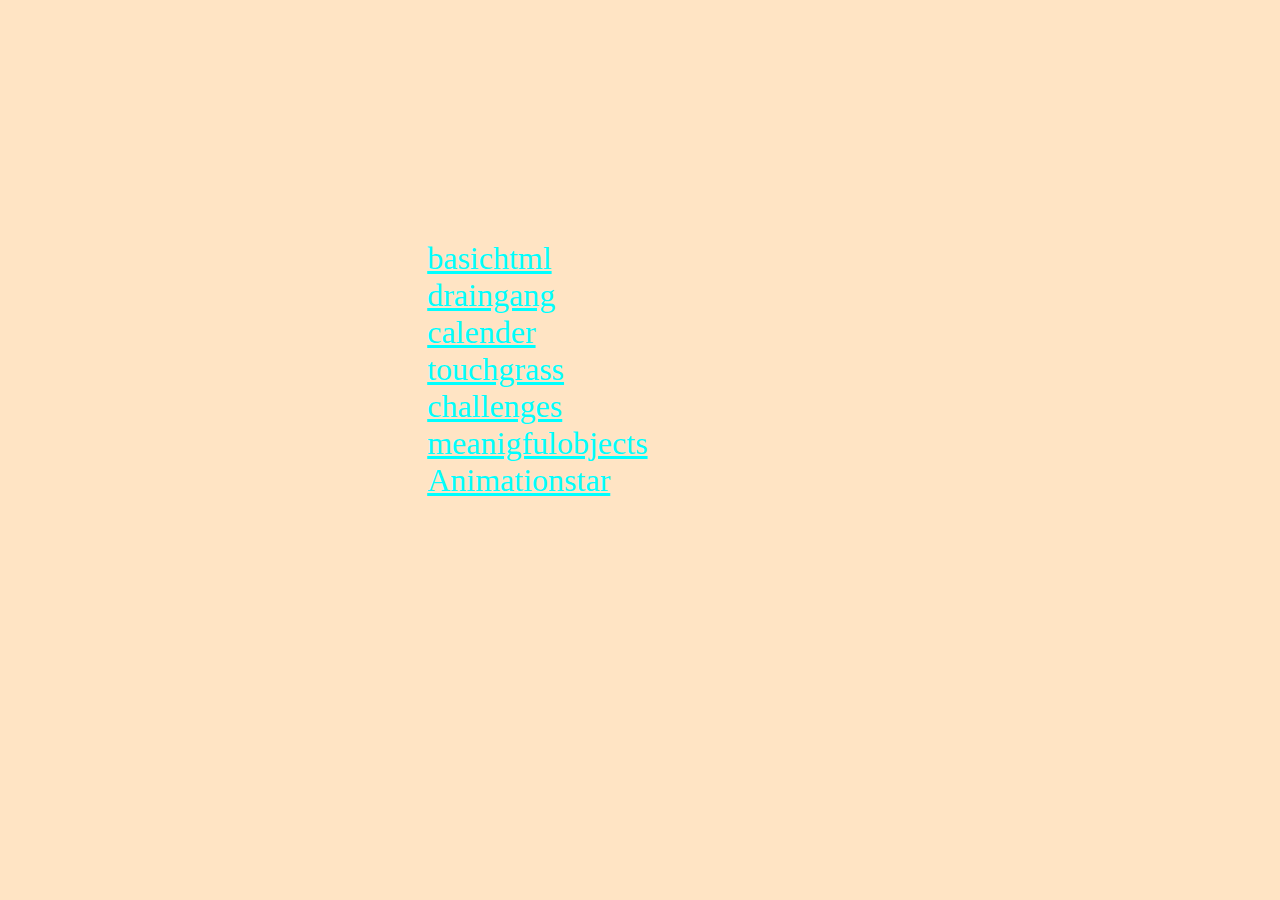
<file: index.html>
<html lang="en">
<head>
    <meta charset="UTF-8">
    <meta name="viewport" content="width=device-width, initial-scale=1.0">
    <title>exercises</title>

    <link rel="stylesheet" href="styles.css">
</head>
<body>
    <div class="container">
        <ul>
            <li><a href="basichtml/">basichtml</a></li>
            <li><a href="william_evans/">draingang</a></li>
            <li><a href="march">calender</a></li>
            <li><a href="images.grass/">touchgrass</a></li>
            <li><a href="challenges.william.evans/">challenges</a></li>
            <li><a href="meaningful-objects.william-evans/">meanigfulobjects</a></li>
            <li><a href="Animationstar/">Animationstar</a></li>


        </ul>

    </div>
</body>
</html>
</file>
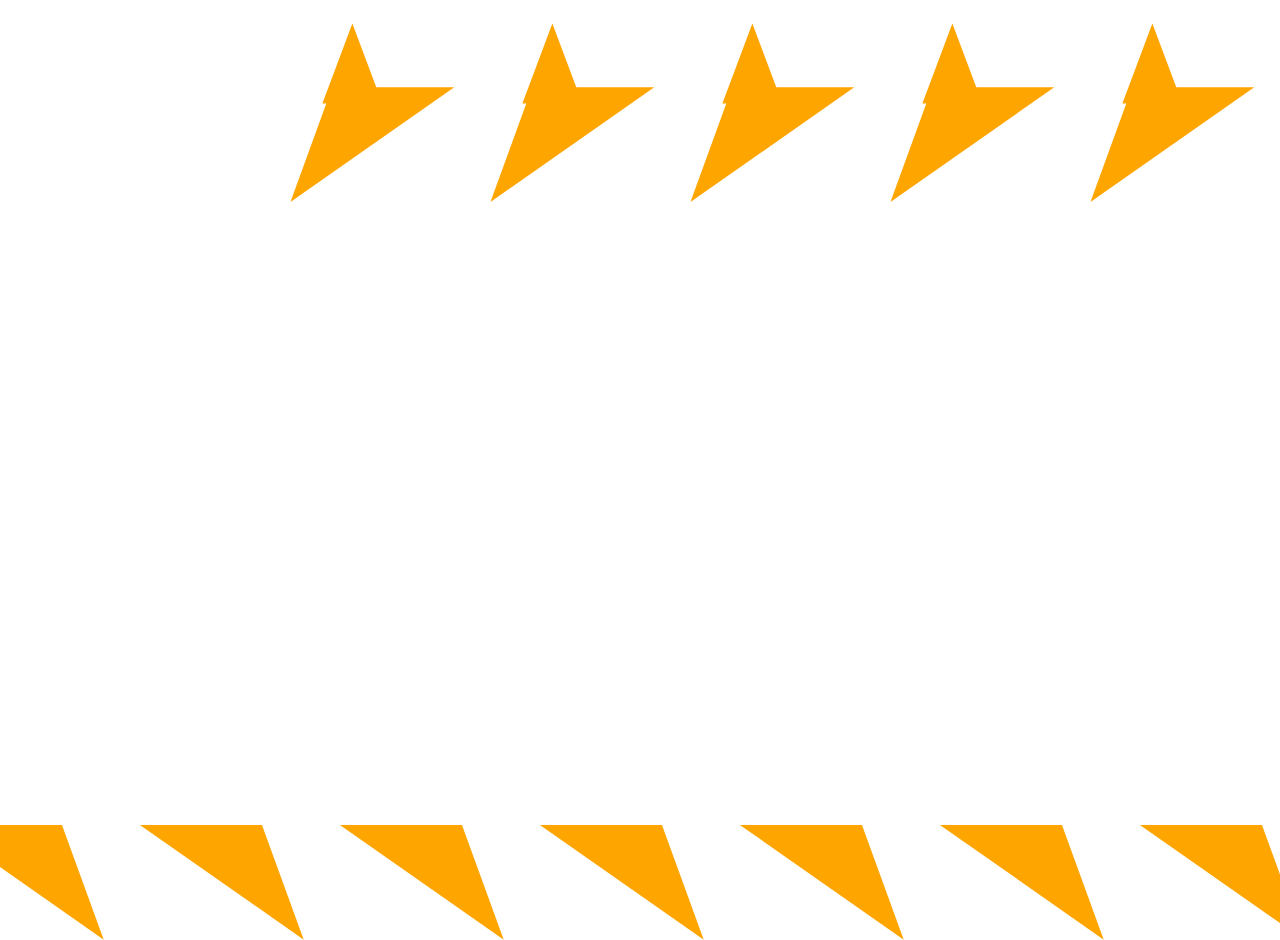
<file: Animationstar/index.html>
<html lang="en">
<head>
    <meta charset="UTF-8">
    <meta name="viewport" content="width=device-width, initial-scale=1.0">
    <title>Document</title>
    <link rel="stylesheet" href="styles.css">

</head>
<body>
    <div class="animation">
        <div class="star_6"></div>
        <div class="star_6"></div>
        <div class="star_6"></div>
        <div class="star_6"></div>
        <div class="star_6"></div>
        <div class="star_6"></div>
        <div class="star_6"></div>
        <div class="star_6"></div>
        <div class="star_6"></div>
        <div class="star_6"></div>
        <div class="star_6"></div>
        <div class="star_6"></div>
        <div class="star_6"></div>
        <div class="star_6"></div>
        <div class="star_6"></div>
        <div class="star_6"></div>
        <div class="star_6"></div>
        <div class="star_6"></div>
        <div class="star_6"></div>
        <div class="star_6"></div>
        <div class="star_6"></div>
        <div class="star_6"></div>
    </div>


</body>
</html>
</file>
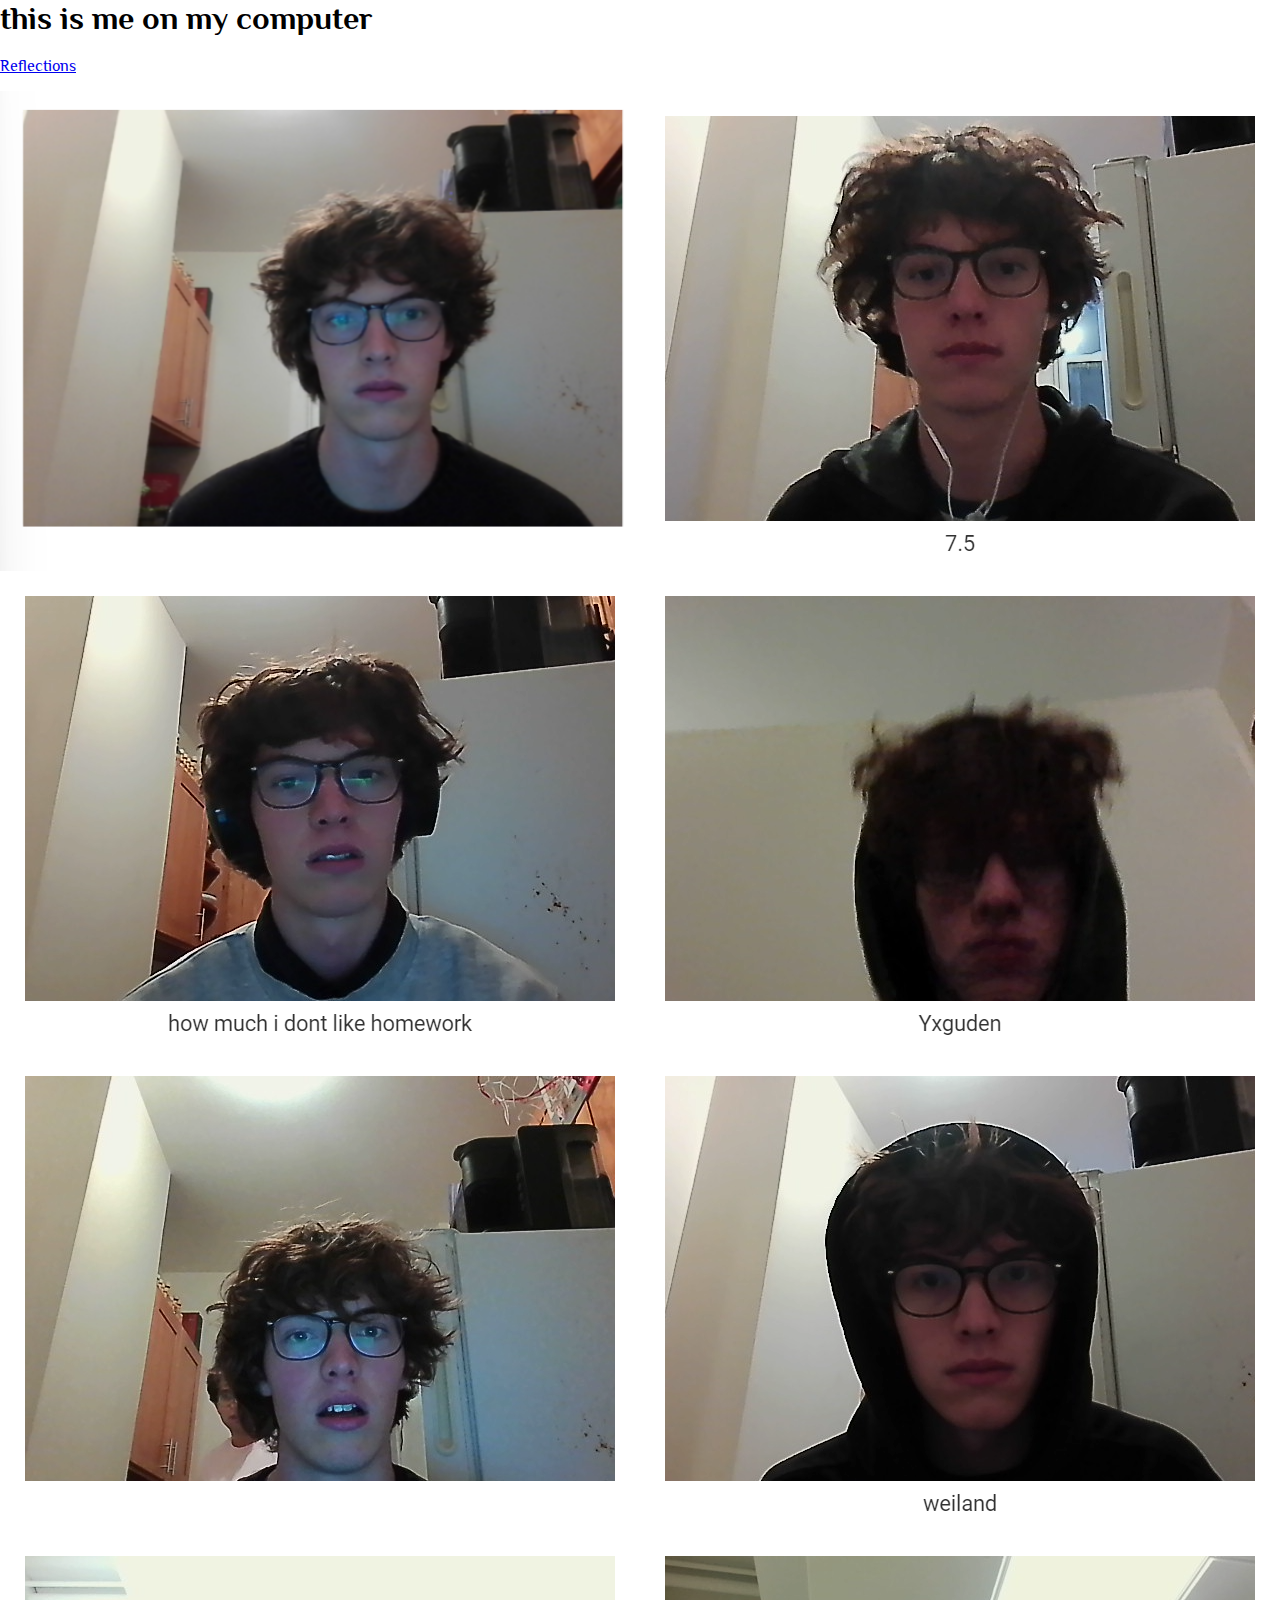
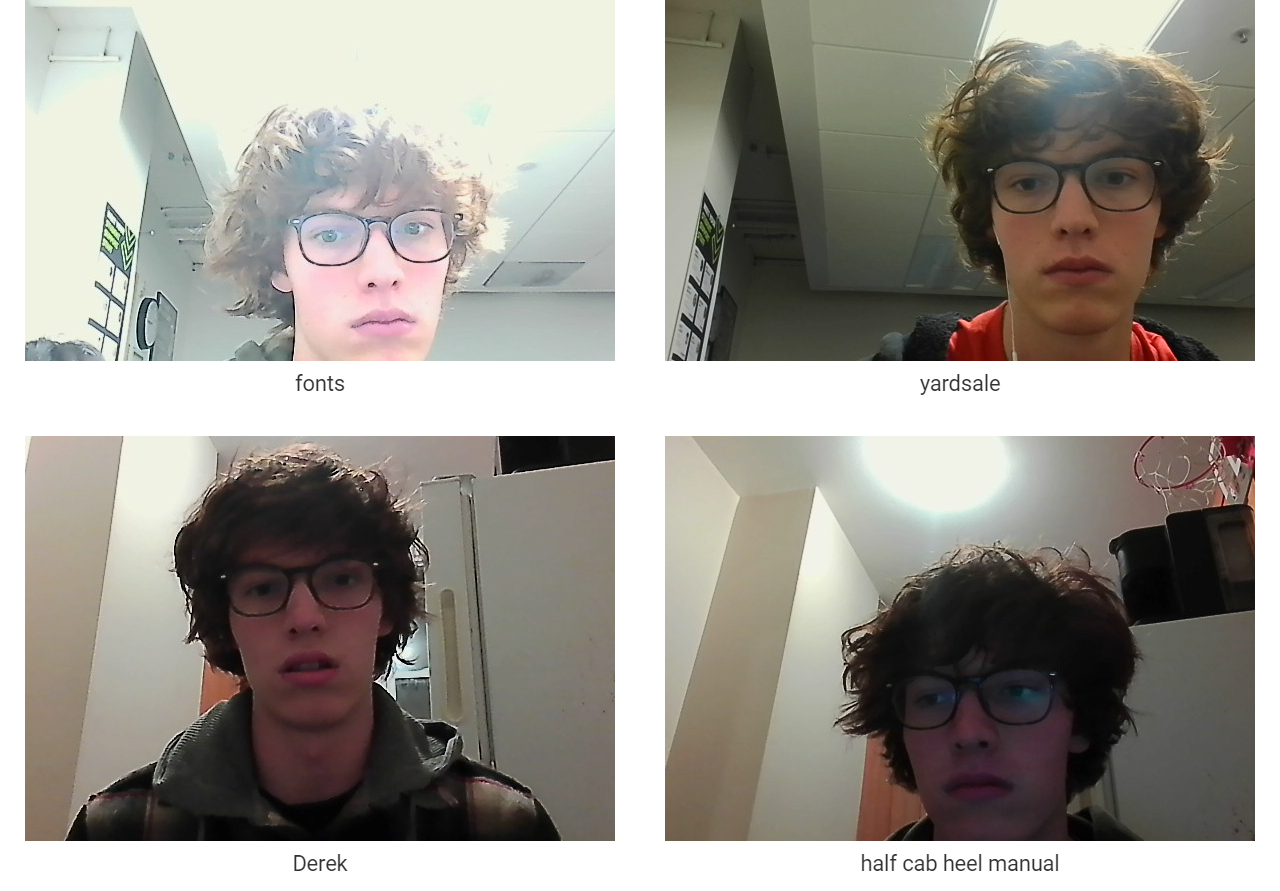
<file: basichtml/index.html>
<html lang="en">
<head>
    <meta charset="UTF-8">
    <meta name="viewport" content="width=device-width, initial-scale=1.0">
    <title>the feed</title>
    
    <link rel="stylesheet" href="styles.css">
    <link rel="preconnect" href="https://fonts.googleapis.com">
    <link rel="preconnect" href="https://fonts.gstatic.com" crossorigin>
    <link href="https://fonts.googleapis.com/css2?family=Philosopher&display=swap" rel="stylesheet">
</head>
<body>
    <div>
        <div>
            <h1>this is me on my computer</h1>
            <p> <a href="reflections.html">Reflections</a></p>
        </div>
        <div>
            <div class="container">
                <figure class="item one"><img src="images/2024-01-28.png" alt="this is a picture of me from glance back" width="100%"></figure>
                <figure class="item two"><img src="images/2024-01-29.png" alt="this is a picture of me from glance back"width="100%"></figure>
                <figure class="item three"><img src="images/2024-01-30.png" alt="this is a picture of me from glance back"width="100%"></figure>
                <figure class="item four"><img src="images/2024-01-31.png" alt="this is a picture of me from glance back"width="100%"></figure>
                <figure class="item five"><img src="images/2024-02-01.png" alt="this is a picture of me from glance back" width="100%"></figure>
                <figure class="item six"><img src="images/2024-02-02.png" alt="this is a picture of me from glance back"width="100%"></figure>
                <figure class="item seven"><img src="images/2024-02-03.png" alt="/this is a picture of me from glance back" width="100%"></figure>
                <figure class="item eight"><img src="images/2024-02-04.png" alt="this is a picture of me from glance back"width="100%"></figure>
                <figure class="item nine"><img src="images/2024-02-05.png" alt="this is a picture of me from glance back"width="100%"></figure>
                <figure class="item ten"><img src="images/2024-02-06.png" alt="this is a picture of me from glance back"width="100%"></figure>
            </div>
        </div>
    </div>
</body>
</html>
</file>
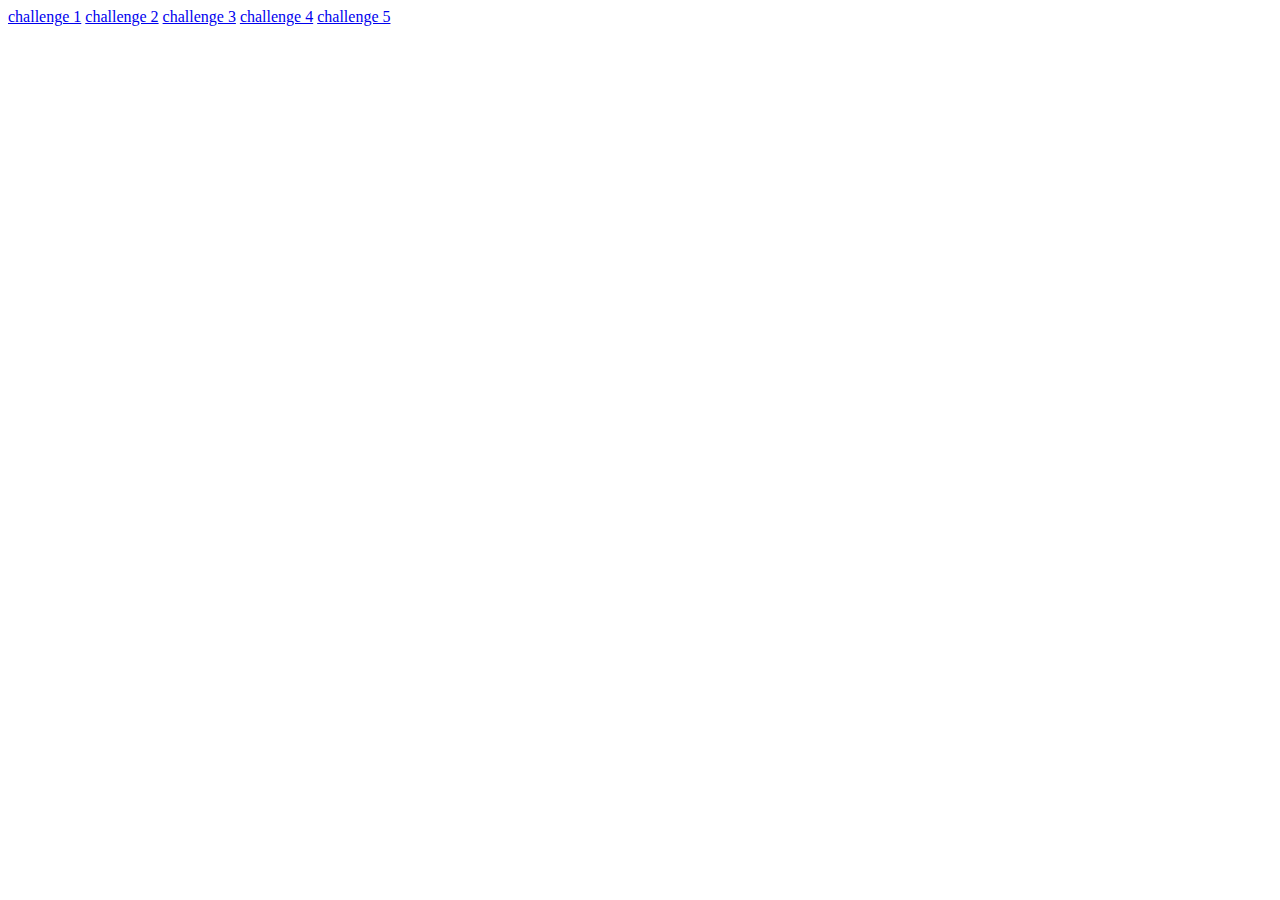
<file: challenges.william.evans/index.html>
<html lang="en">
<head>
    <meta charset="UTF-8">
    <meta name="viewport" content="width=device-width, initial-scale=1.0">
    <title>links</title>
</head>
<body>
    <a href="01.html">challenge 1</a>
    <a href="02.html">challenge 2</a>
    <a href="03.html">challenge 3</a>
    <a href="04.html">challenge 4</a>
    <a href="05.html">challenge 5</a>
</body>
</html>
</file>
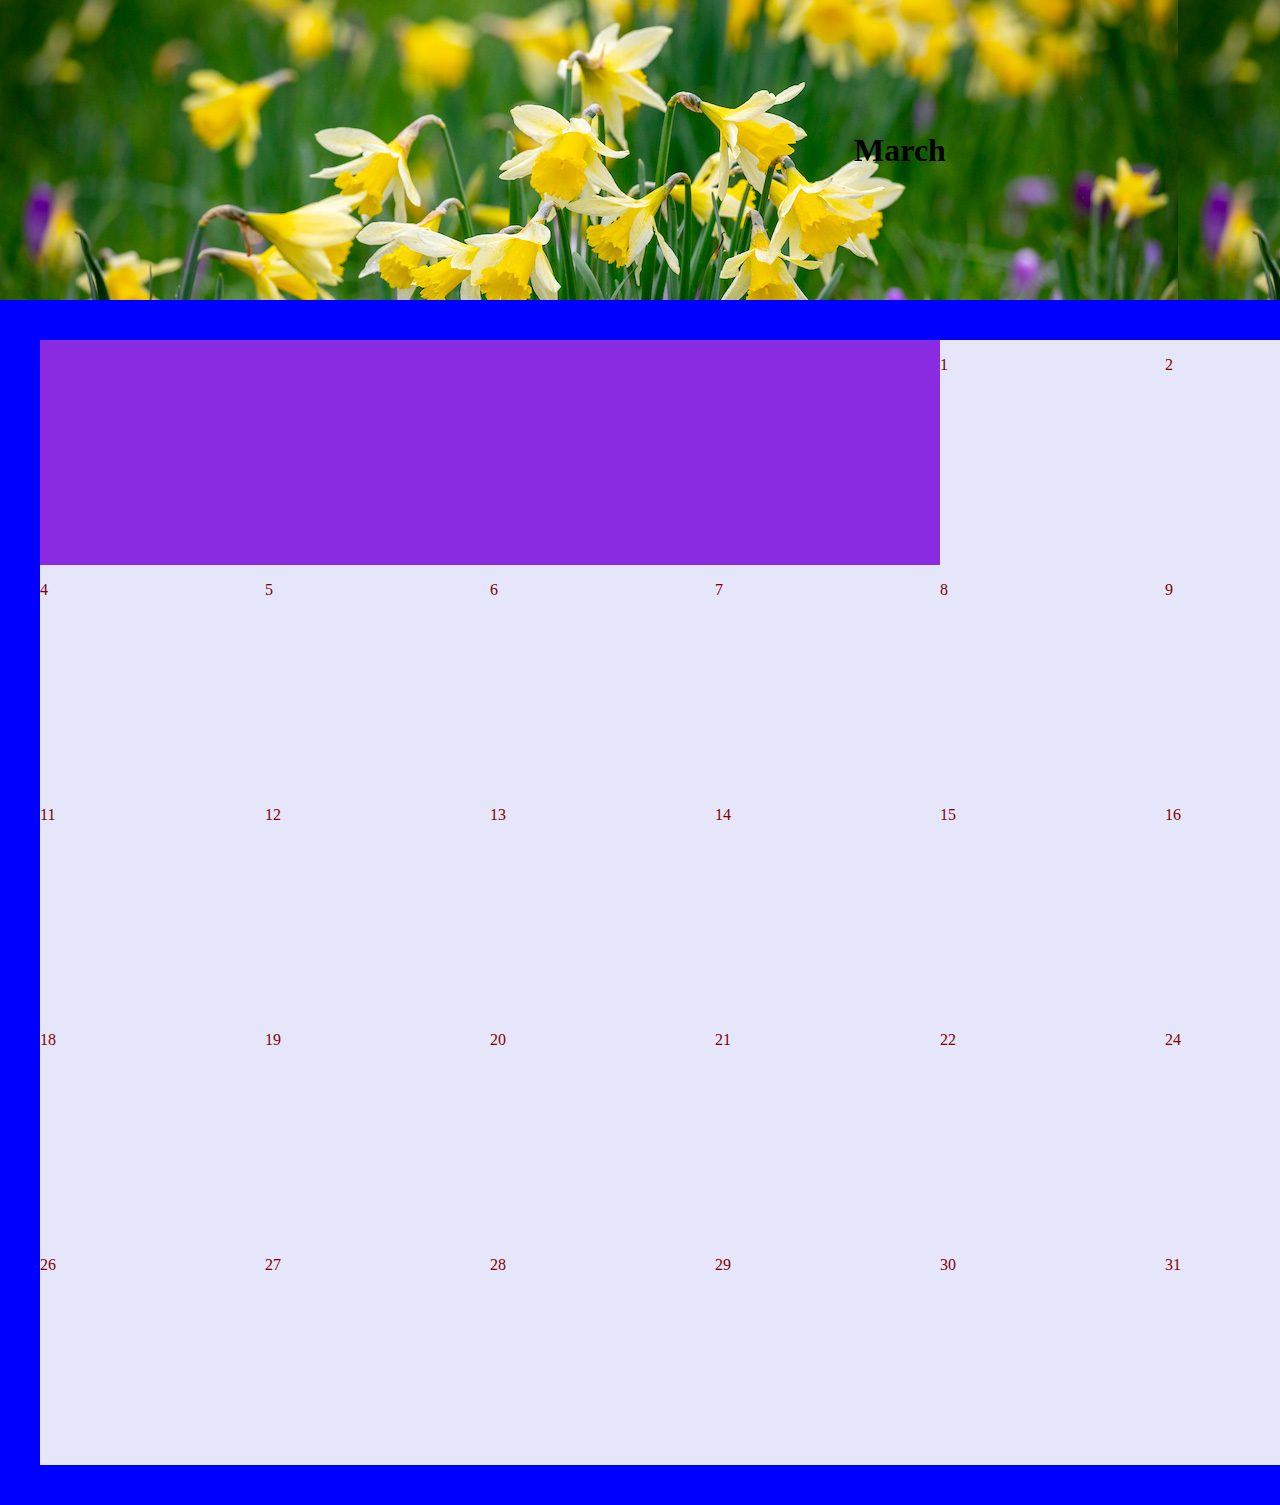
<file: march/index.html>
<html lang="en">
<head>
    <meta charset="UTF-8">
    <meta name="viewport" content="width=device-width, initial-scale=1.0">
    <title>flex</title>

    <link rel="stylesheet" href="styles.css">
</head>
<body>
    <div class="banner">
        <h1 class="title">March</h1>
    </div>
    <div class="container">
        <div class="item rosy"></div>
        <div class="item rosy"></div>
        <div class="item rosy"></div>
        <div class="item rosy"></div>
        <div class="item"><p class="day">1<p></div>
        <div class="item"><p class="day">2<p></div>
        <div class="item"><p class="day">3<p></div>
        <div class="item"><p class="day">4<p></div>
        <div class="item"><p class="day">5<p></div>
        <div class="item"><p class="day">6<p></div>
        <div class="item"><p class="day">7<p></div>
        <div class="item"><p class="day">8<p></div>
        <div class="item"><p class="day">9<p></div>
        <div class="item"><p class="day">10<p></div>
        <div class="item"><p class="day">11<p></div>
        <div class="item"><p class="day">12<p></div>
        <div class="item"><p class="day">13<p></div>
        <div class="item"><p class="day">14<p></div>
        <div class="item"><p class="day">15<p></div>
        <div class="item"><p class="day">16<p></div>
        <div class="item"><p class="day">17<p></div>
        <div class="item"><p class="day">18<p></div>
        <div class="item"><p class="day">19<p></div>
        <div class="item"><p class="day">20<p></div>
        <div class="item"><p class="day">21<p></div>
        <div class="item"><p class="day">22<p></div>
        <div class="item"><p class="day">24<p></div>
        <div class="item"><p class="day">25<p></div>
        <div class="item"><p class="day">26<p></div>
        <div class="item"><p class="day">27<p></div>
        <div class="item"><p class="day">28<p></div>
        <div class="item"><p class="day">29<p></div>
        <div class="item"><p class="day">30<p></div>
        <div class="item"><p class="day">31<p></div>


    </div> 
</body>
</html>
</file>
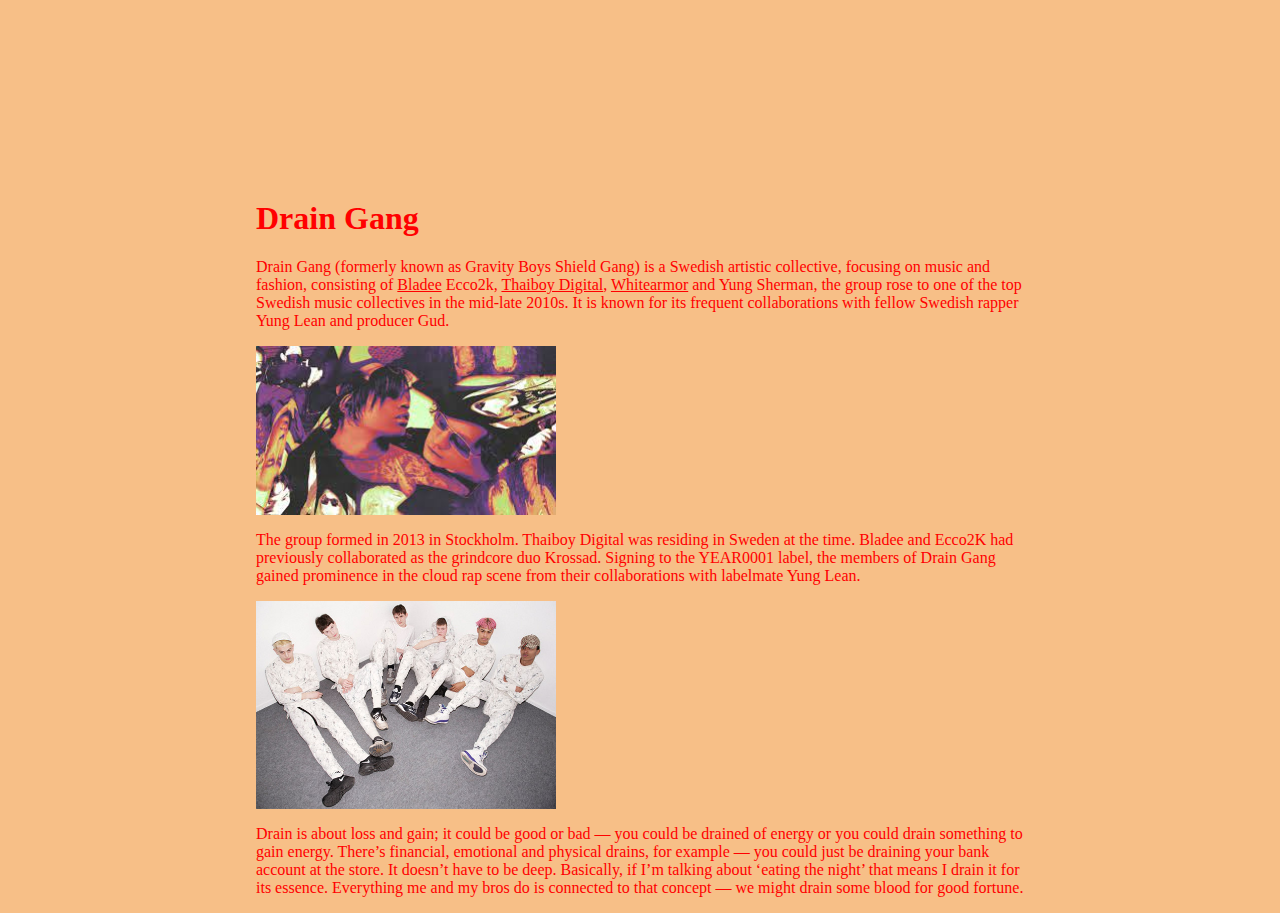
<file: william_evans/index.html>
<html lang="en">
<head>
    <meta charset="UTF-8">
    <meta name="viewport" content="width=device-width, initial-scale=1.0">
    <title>Drain Gang</title>

    <link rel="stylesheet" href="styles.css">
</head>
<body>
    <h1>Drain Gang</h1>
	<p>Drain Gang (formerly known as Gravity Boys Shield Gang) is a Swedish artistic collective, focusing on music and fashion, consisting of <a href="bladee.html">Bladee</a> Ecco2k, <a href="thaiboydigital.html" >Thaiboy Digital</a>, <a href="whitearmor.html">Whitearmor</a> and Yung Sherman, the group rose to one of the top Swedish music collectives in the mid-late 2010s. It is known for its frequent collaborations with fellow Swedish rapper Yung Lean and producer Gud.</p>

    <img src="images.html/download.dg.jpg" width="300px">

    <p>The group formed in 2013 in Stockholm. Thaiboy Digital was residing in Sweden at the time. Bladee and Ecco2K had previously collaborated as the grindcore duo Krossad. Signing to the YEAR0001 label, the members of Drain Gang gained prominence in the cloud rap scene from their collaborations with labelmate Yung Lean.</p>

    <img src="images.html/drain-gang.jpg" width="300px">

    <p>Drain is about loss and gain; it could be good or bad — you could be drained of energy or you could drain something to gain energy. There’s financial, emotional and physical drains, for example — you could just be draining your bank account at the store. It doesn’t have to be deep. Basically, if I’m talking about ‘eating the night’ that means I drain it for its essence. Everything me and my bros do is connected to that concept — we might drain some blood for good fortune.</p>

</body>
</html>
</file>
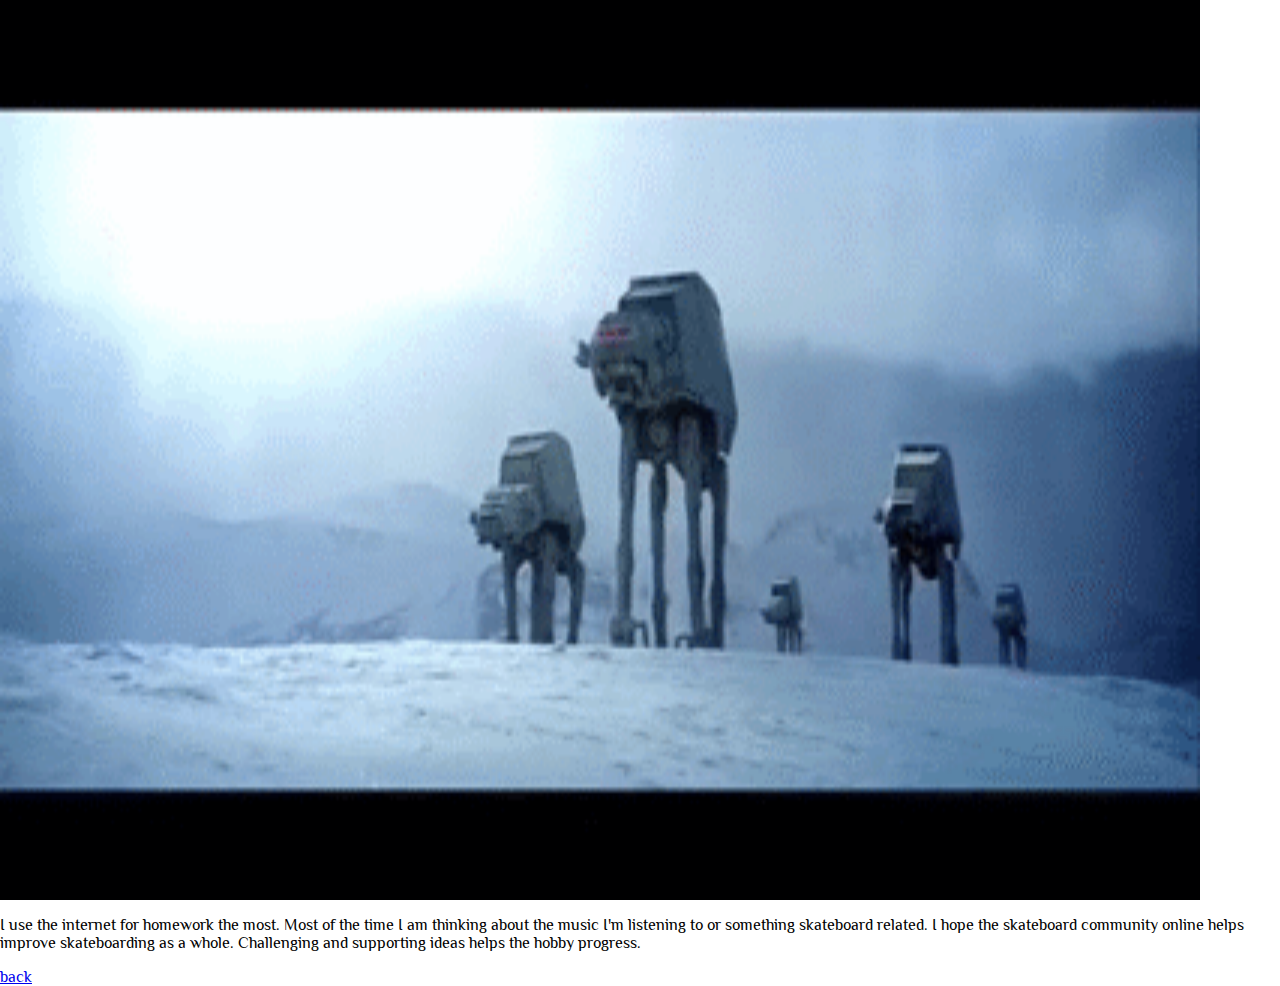
<file: basichtml/reflections.html>
<html lang="en">
<head>
    <meta charset="UTF-8">
    <meta name="viewport" content="width=device-width, initial-scale=1.0">
    <title>Reflections</title>

    <link rel="stylesheet" href="styles.css">
    <link rel="preconnect" href="https://fonts.googleapis.com"> 
    <link rel="preconnect" href="https://fonts.gstatic.com" crossorigin>
    <link href="https://fonts.googleapis.com/css2?family=Philosopher&display=swap" rel="stylesheet">
</head>
<body>
    <img src="images/hoth.gif" width="1200px"> 
    <p>I use the internet for homework the most. Most of the time I am thinking about the music I'm listening to or something skateboard related. I hope the skateboard community online helps improve skateboarding as a whole. Challenging and supporting ideas helps the hobby progress.</p>
    <div class="back">
        <a href="index.html">back</a>
    </div>
    
</body>
</html>
</file>
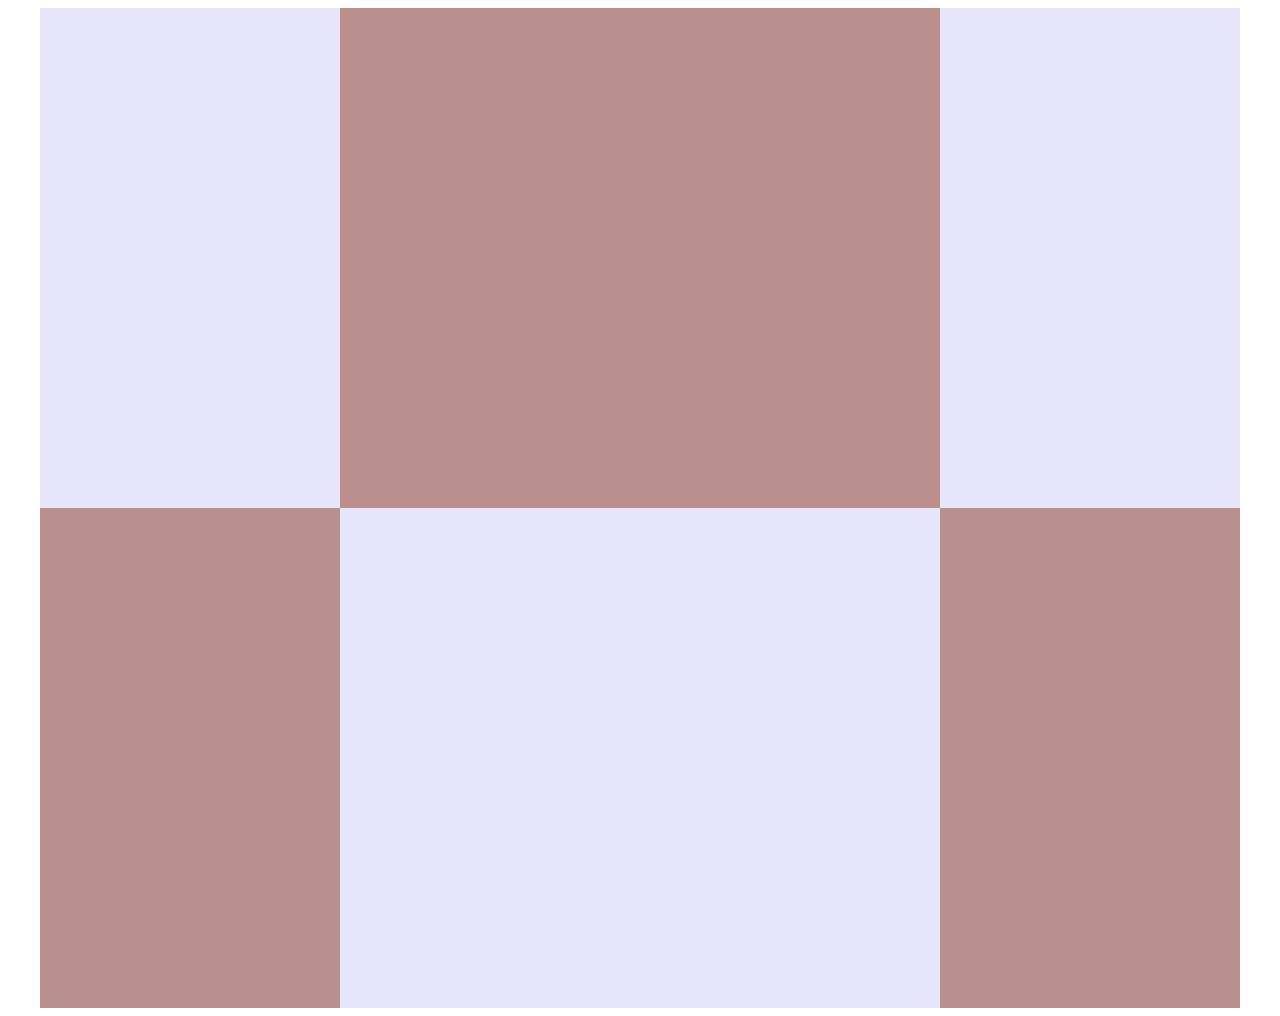
<file: challenges.william.evans/01.html>
<html lang="en">
<head>
    <meta charset="UTF-8">
    <meta name="viewport" content="width=device-width, initial-scale=1.0">
    <title>1</title>
    
    <style>
    .container{
        width: 1200px;
            height: 1000px;
            margin: auto;
        display: grid;
       grid-template-columns: 1fr 2fr 1fr;
       grid-template-rows: 1fr 1fr;
    }
    
    .one{
        background-color: lavender;
        grid-column: 1/2;
        grid-row: 1/2;
    } 
    
    .two{
        background-color: rosybrown;
        grid-column:2/4;
        grid-row:1/2;
    }
    
    .three{
        background-color: lavender;
        grid-column: 3/4;
        grid-row: 1/2;
    }
    
    .four{
        background-color: rosybrown;
        grid-column:1/2 ;
        grid-row: 2/3;
    
    }
    
    .five{
        background-color: lavender;
        grid-column:2/4 ;
        grid-row: 2/3;
    }
    
    .six{
        background-color: rosybrown;
        grid-column: 3/4;
        grid-row: 2/3;
    }
</style>


<body>
    <div class="container">
        <div class="one"></div>
        <div class="two"></div>
        <div class="three"></div>
        <div class="four"></div>
        <div class="five"></div>
        <div class="six"></div>
    </div>
    
</body>
</html>
</file>
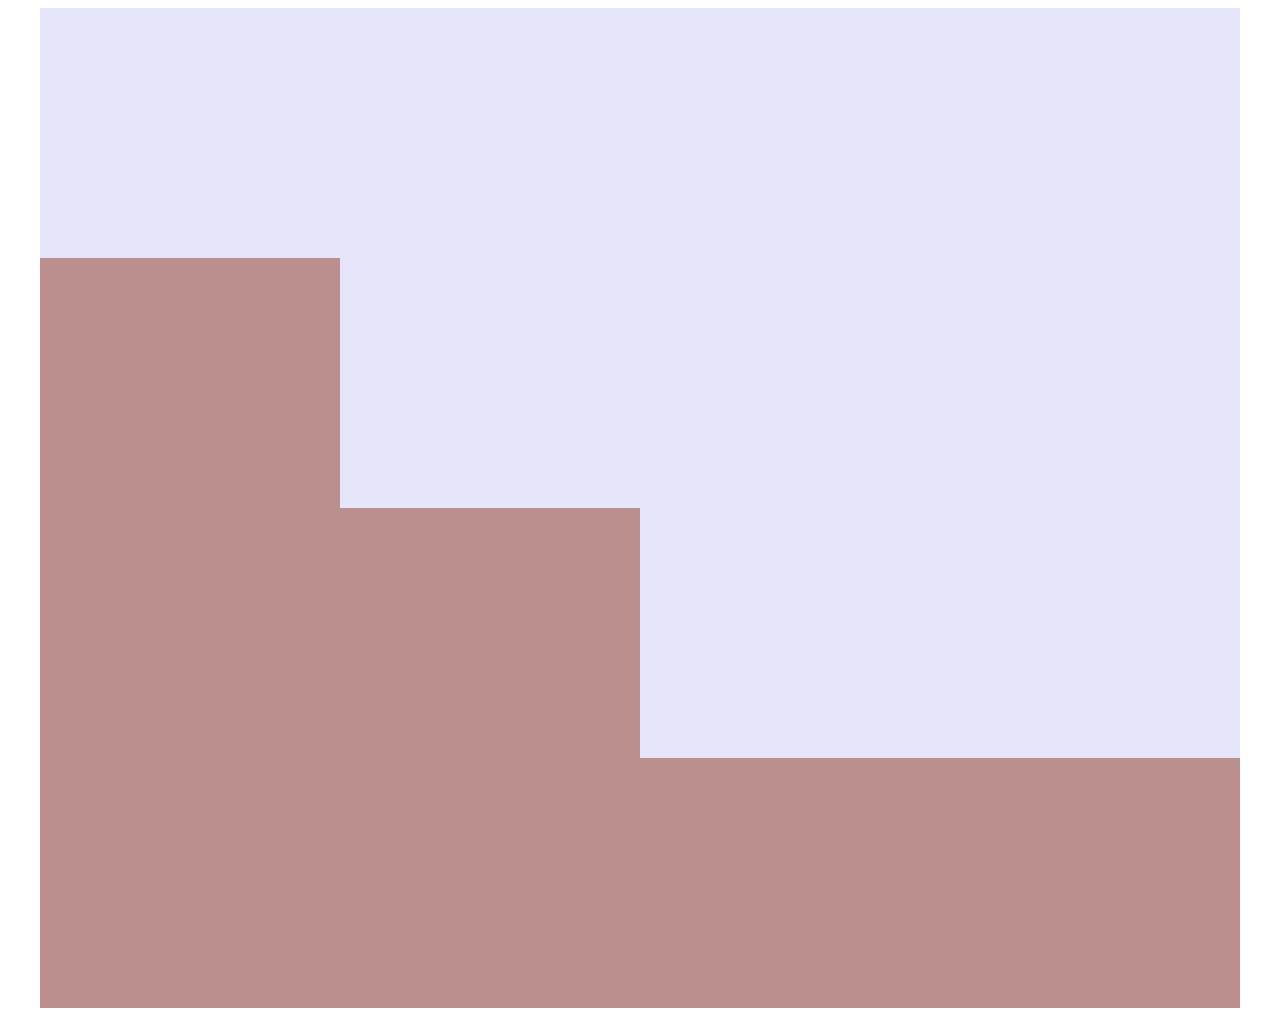
<file: challenges.william.evans/02.html>
<html lang="en">
<head>
    <meta charset="UTF-8">
    <meta name="viewport" content="width=device-width, initial-scale=1.0">
    <title>2</title>

    <style>
        .container{
            width: 1200px;
            height: 1000px;
            margin: auto;
            display: grid;
            grid-template-columns: 1fr 1fr 1fr 1fr;
            grid-template-rows: 1fr 1fr 1fr 1fr;
        }

        .one{
            background-color: lavender;
            grid-column: 1/5;
            grid-row: 1/2;
        }

        .two{
            background-color: rosybrown;
            grid-column: 1/2;
            grid-row: 2/3;
        }

        .three{
            background-color: lavender;
            grid-column: 2/5;
            grid-row:2/3 ;
        }

        .four{
            background-color: rosybrown;
            grid-column: 1/3;
            grid-row: 3/4;
        }

        .five{
            background-color: lavender;
            grid-column:3/5 ;
            grid-row: 3/4;
        }

        .six{
            background-color: rosybrown;
            grid-column:1/5 ;
            grid-row:4/5 ;
        }
        
    </style>
</head>
<body>
    <div class="container">
        <div class="one"></div>
        <div class="two"></div>
        <div class="three"></div>
        <div class="four"></div>
        <div class="five"></div>
        <div class="six"></div>
    </div>
    
</body>
</html>
</file>
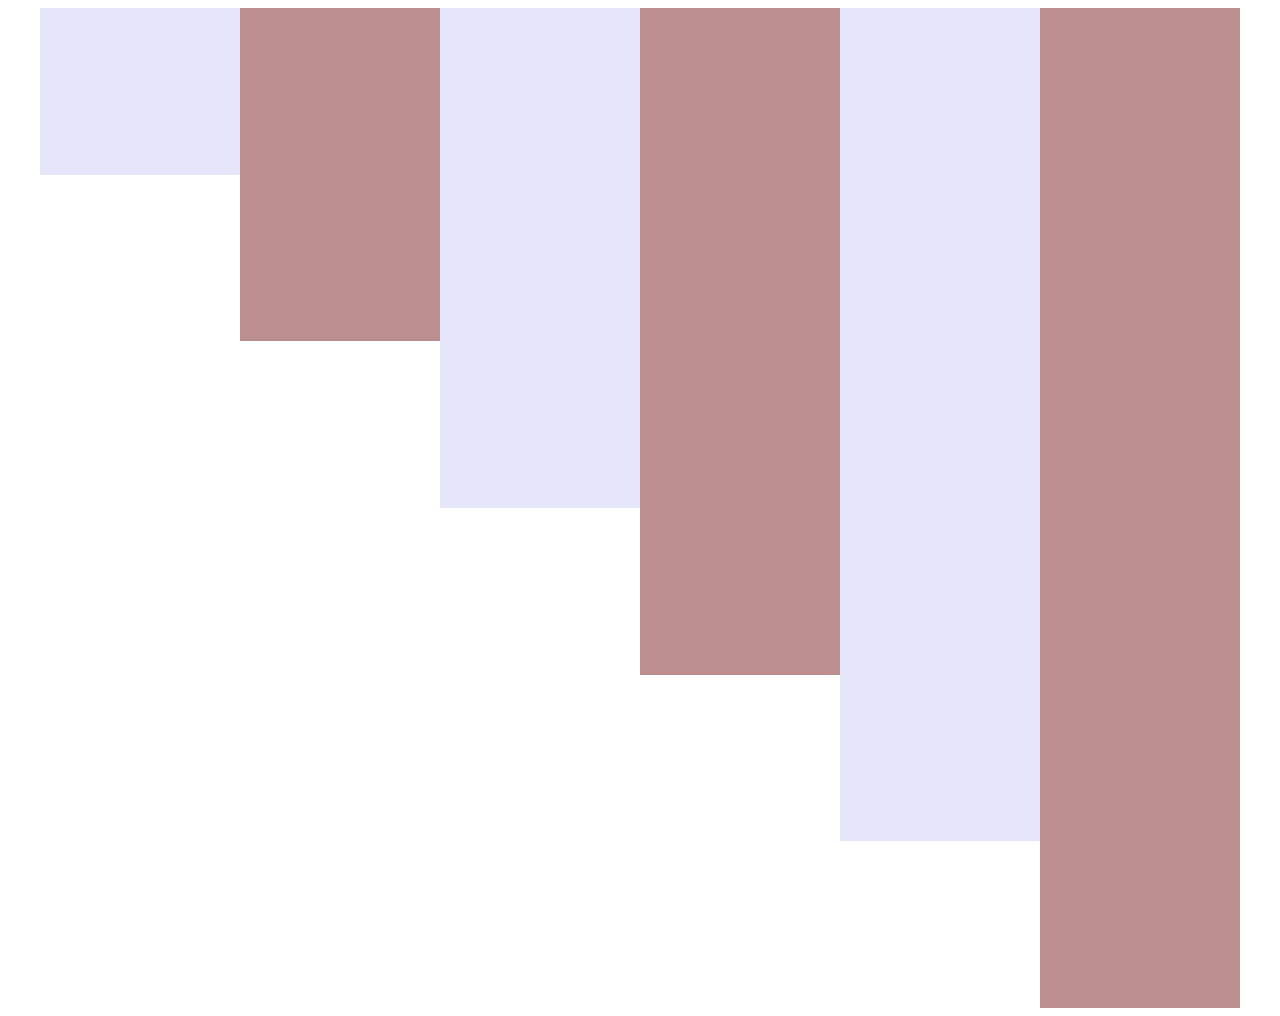
<file: challenges.william.evans/03.html>
<html lang="en">
<head>
    <meta charset="UTF-8">
    <meta name="viewport" content="width=device-width, initial-scale=1.0">
    <title>3</title>

    <style>
        .container{
            width: 1200px;
            height: 1000px;
            margin: auto;
            display: grid;
            grid-template-columns: 1fr 1fr 1fr 1fr 1fr 1fr;
            grid-template-rows: 1fr 1fr 1fr 1fr 1fr 1fr;
        }

        .one{
            background-color: lavender;
            grid-column: 1/2;
            grid-row: 1/2;
        }

        .two{
            background-color: rosybrown;
            grid-column: 2/3;
            grid-row: 1/3;
        }

        .three{
            background-color: lavender;
            grid-column: 3/4 ;
            grid-row:1/4 ;
        }

        .four{
            background-color: rosybrown;
            grid-column:4/5 ;
            grid-row:1/5 ;
        }

        .five{
            background-color: lavender;
            grid-column:5/6 ;
            grid-row:1/6 ;
        }

        .six{
            background-color: rosybrown;
            grid-column:6/7 ;
            grid-row:1/7 ;
        }
        
    </style>
</head>
<body>
    <div class="container">
        <div class="one"></div>
        <div class="two"></div>
        <div class="three"></div>
        <div class="four"></div>
        <div class="five"></div>
        <div class="six"></div>
    </div>
    
</body>
</html>
</file>
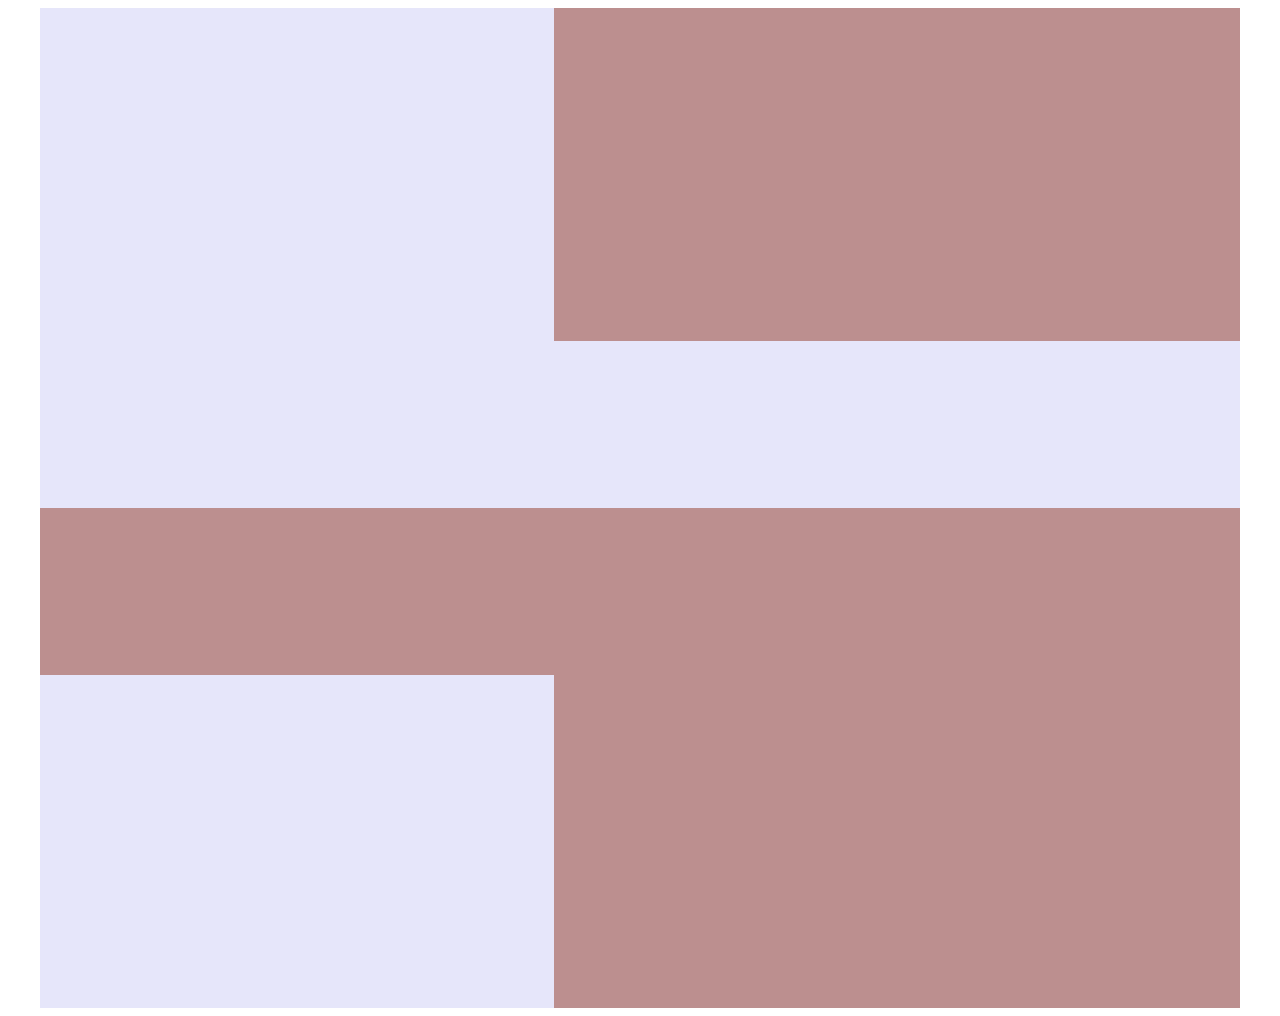
<file: challenges.william.evans/04.html>
<html lang="en">
<head>
    <meta charset="UTF-8">
    <meta name="viewport" content="width=device-width, initial-scale=1.0">
    <title>4</title>

    <style>
        .container{
            width: 1200px;
            height: 1000px;
            margin: auto;
            display: grid;
            grid-template-columns: 1fr 1fr 1fr 1fr 1fr 1fr 1fr;
            grid-template-rows: 1fr 1fr 1fr 1fr 1fr 1fr;
        }

        .one{
            background-color: lavender;
            grid-column:1/4;
            grid-row:1/3 ;
        }

        .two{
            background-color: rosybrown;
            grid-column:4/8 ;
            grid-row:1/3 ;
        }

        .three{
            background-color: lavender;
            grid-column:1/8 ;
            grid-row:3/4 ;
        }

        .four{
            background-color: rosybrown;
            grid-column:1/8 ;
            grid-row: 4/5;
        }

        .five{
            background-color: lavender;
            grid-column:1/4 ;
            grid-row:5/7 ;
        }

        .six{
            background-color: rosybrown;
            grid-column: 4/8;
            grid-row: 5/7;
        }
        
    </style>
</head>
<body>
    <div class="container">
        <div class="one"></div>
        <div class="two"></div>
        <div class="three"></div>
        <div class="four"></div>
        <div class="five"></div>
        <div class="six"></div>
    </div>
    
</body>
</html>
</file>
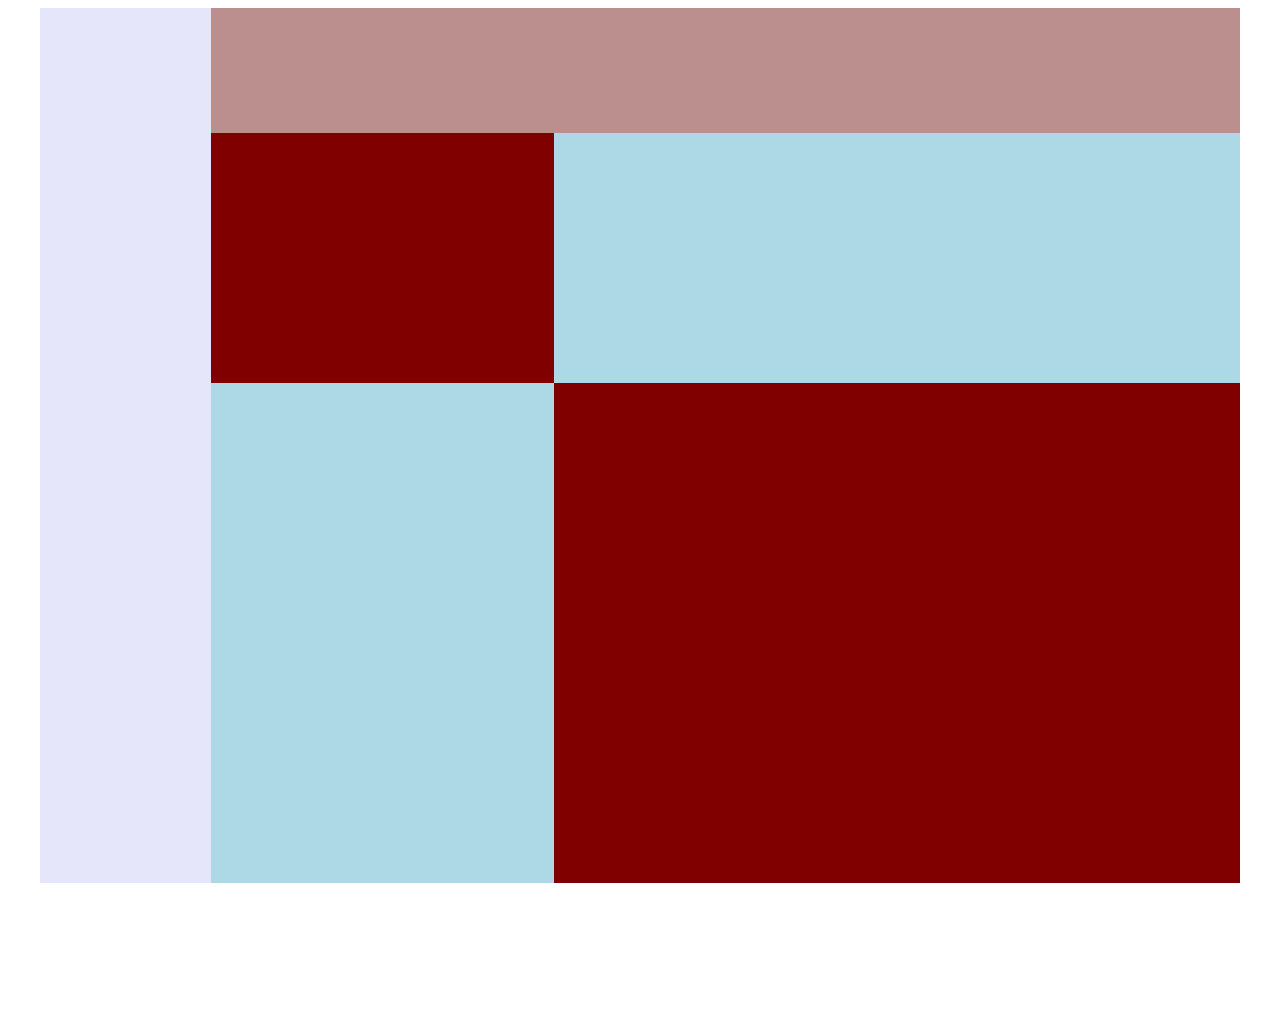
<file: challenges.william.evans/05.html>
<html lang="en">
<head>
    <meta charset="UTF-8">
    <meta name="viewport" content="width=device-width, initial-scale=1.0">
    <title>5</title>

    <style>
         .container{
            width: 1200px;
            height: 1000px;
            margin: auto;
            display: grid;
            grid-template-columns: 1fr 1fr 1fr 1fr 1fr 1fr 1fr;
            grid-template-rows: 1fr 1fr 1fr 1fr 1fr 1fr 1fr 1fr;
        }

        .one{
            background-color: lavender;
            grid-column: 1/2;
            grid-row:1/8 ;
        }

        .two{
            background-color: maroon;
            grid-column: 2/4;
            grid-row:2/4 ;

        }

        .three{
            background-color: maroon;
            grid-column: 4/9;
            grid-row:4/8 ;
            
        }

        .four{
            background-color: lightblue;
            grid-column: 4/9;
            grid-row:2/4;
          
        }

        .five{
            background-color: lightblue;
            grid-column: 2/4;
            grid-row:4/8 ;
        
        }

        .six{
            background-color: rosybrown;
            grid-column: 2/9;
            grid-row:1/2 ;
        }
                
    </style>
</head>
<body>
    <div class="container">
        <div class="one"></div>
        <div class="two"></div>
        <div class="three"></div>
        <div class="four"></div>
        <div class="five"></div>
        <div class="six"></div>
    </div>
    
</body>
</html>
</file>
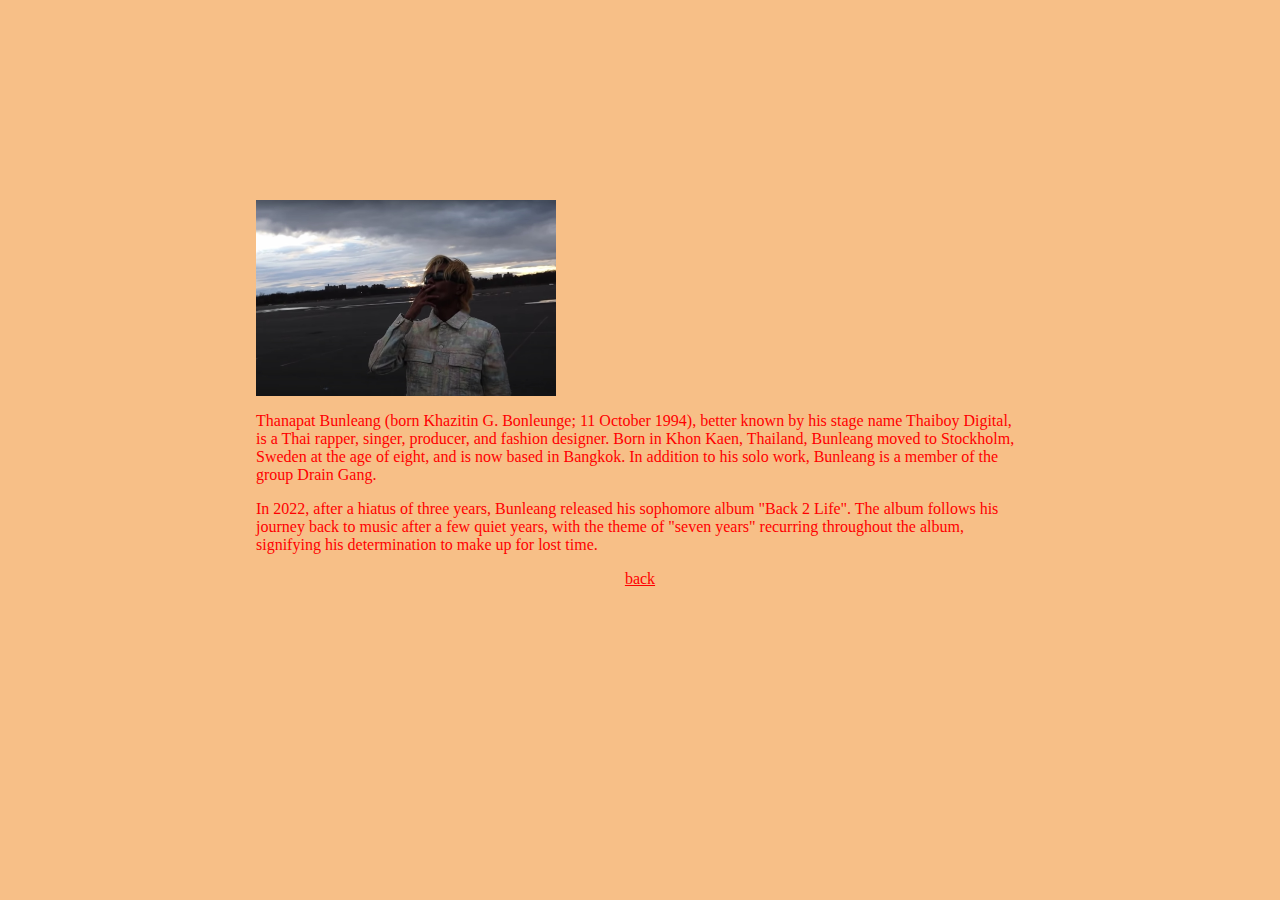
<file: william_evans/thaiboydigital.html>
<html lang="en">
<head>
    <meta charset="UTF-8">
    <meta name="viewport" content="width=device-width, initial-scale=1.0">
    <title>Analytical Engine</title>

    <link rel="stylesheet" href="styles.css">
</head>
<body>
    <img src="images.html/imfresh.jpg" width="300">
    <p>Thanapat Bunleang (born Khazitin G. Bonleunge; 11 October 1994), better known by his stage name Thaiboy Digital, is a Thai rapper, singer, producer, and fashion designer. Born in Khon Kaen, Thailand, Bunleang moved to Stockholm, Sweden at the age of eight, and is now based in Bangkok. In addition to his solo work, Bunleang is a member of the group Drain Gang.</p>

    <p>In 2022, after a hiatus of three years, Bunleang released his sophomore album "Back 2 Life". The album follows his journey back to music after a few quiet years, with the theme of "seven years" recurring throughout the album, signifying his determination to make up for lost time.</p>
    <div class="back">
        <a href="index.html">back</a>
    </div>
</body>
</html>
</file>
<file: styles.css>
body{
    font-size: 32px;
    color: blue;
    background-color: bisque;
}

.container{
    padding-top: 200px;
    width: 40%;
    margin: auto;
}

a{
    color: aqua;
}

a:visited{
    color: brown;
}

li{
    list-style: none;
}
</file>
<file: Animationstar/styles.css>
body{
    margin: 0;
}

.animation{
    display: flex;
    height: 100%;
}
.star_6 {
    position: relative;
    width: 0px;
    height: 0px;
    display: block;
    border-right: 100px solid transparent;
    border-bottom: 70px solid orange;
    border-left: 100px solid transparent;
    transform: rotate(35deg);
}
  
.star_6:before {
    content: '';
    position: absolute;
    display: block;
    top: -45px;
    left: -65px;
    border-bottom: 80px solid orange;
    border-left: 30px solid transparent;
    border-right: 30px solid transparent;
    height: 0;
    width: 0;
    transform: rotate(-35deg);
}
.star_6:after {
    content: '';
    position: absolute;
    display: block;
    top: 3px;
    left: -105px;
    width: 0px;
    height: 0px;
    border-right: 100px solid transparent;
    border-bottom: 70px solid orange;
    border-left: 100px solid transparent;
    transform: rotate(-70deg);
}
    .star_6 {
    position: relative;
    width: 0px;
    height: 0px;
    display: block;
    border-right: 100px solid transparent;
    border-bottom: 70px solid orange;
    border-left: 100px solid transparent;
    transform: rotate(35deg);
}
  
.star_6:before {
    content: '';
    position: absolute;
    display: block;
    top: -45px;
    left: -65px;
    border-bottom: 80px solid orange;
    border-left: 30px solid transparent;
    border-right: 30px solid transparent;
    height: 0;
    width: 0;
    transform: rotate(-35deg);
}
.star_6:after {
    content: '';
    position: absolute;
    display: block;
    top: 3px;
    left: -105px;
    width: 0px;
    height: 0px;
    border-right: 100px solid transparent;
    border-bottom: 70px solid orange;
    border-left: 100px solid transparent;
    transform: rotate(-70deg);

}
.animation div{
    width: 5%;
    height: 100%;
    border: 1 px solid black;
    animation-name: colorfade;
    animation-duration:10s;
    animation-iteration-count: infinite;
}
.animation div:nth-child(1n) {
    animation-delay: 2s;
}

.animation div:nth-child(2n) {
    animation-delay: 3s;
}

.animation div:nth-child(3n) {
    animation-delay: 4s;
}

.animation div:nth-child(4n) {
    animation-delay: 5s;
}

.animation div:nth-child(5n) {
    animation-delay: 6s;
}

.animation div:nth-child(6n) {
    animation-delay: 2s;
}

.animation div:nth-child(7n) {
    animation-delay: 3s;
}

.animation div:nth-child(8n) {
    animation-delay: 4s;
}

.animation div:nth-child(9n) {
    animation-delay: 5s;
}

.animation div:nth-child(10n) {
    animation-delay: 6s;
}

.animation div:nth-child(11n) {
    animation-delay: 2s;
}

.animation div:nth-child(12n) {
    animation-delay: 3s;
}

.animation div:nth-child(13n) {
    animation-delay: 4s;
}

.animation div:nth-child(14n) {
    animation-delay: 5s;
}

.animation div:nth-child(15n) {
    animation-delay: 6s;
}

.animation div:nth-child(16n) {
    animation-delay: 2s;
}

.animation div:nth-child(17n) {
    animation-delay: 3s;
}

.animation div:nth-child(18n) {
    animation-delay: 4s;
}

.animation div:nth-child(19n) {
    animation-delay: 5s;
}

.animation div:nth-child(20n) {
    animation-delay: 6s;
}

@keyframes colorfade {
    0%{
        background-color: rgb(41, 220, 62);
        filter: blur(100px);
    }
    16%{
        background-color: rgb(218, 18, 198);
    }
    22%{
        background-color: rgb(37, 8, 15);
        filter: blur(20px);
    }
    56%{
        background-color: rgb(174, 21, 57);
    }
    75%{
        background-color: rgb(246, 186, 199);
        filter: blur(60px);
    }
    100% {
        background-color: rgb(130, 88, 182);
        filter: blur(100px);
    }
}
</file>
<file: basichtml/styles.css>
body{
    font-family: 'Philosopher', sans-serif;
    margin: 0;
    padding:0;
}
.container{
    width: 100%;
    height: 100%;
    margin: 0px;
    display: grid;
    grid-template-columns: (1fr,1fr);
    grid-template-rows:  (1fr,1fr,1fr,1fr,1fr);
}

figure{
    margin: 0;
}

img{
    height: 100%;
} 
.one{
    grid-row: 1/2;
    grid-column: 1/2;
}
.two{
    grid-row:2/3 ;
    grid-column:1/2 ;
}
.three{
    grid-row:3/4 ;
    grid-column:1/2 ;
}
.four{
    grid-row:4/5 ;
    grid-column: 1/2;
}
.five{
    grid-row: 5/6;
    grid-column: 1/2;
}
.six{
    grid-row: 1/2;
    grid-column: 2/3;
}
.seven{
    grid-row: 2/3;
    grid-column: 2/3;
}
.eight{
    grid-row:3/4 ;
    grid-column: 2/3;
}
.nine{
    grid-row:4/5 ;
    grid-column: 2/3;
}
.ten{
    grid-row: 5/6;
    grid-column:2/3 ;
}
</file>
<file: march/styles.css>
body {
    width: 1800px;
    margin: auto;
    background-color: beige;
}
    
.container{
    display: flex;
    flex-wrap: wrap;
    background-color: blue;
    padding-top: 50px;
    padding: 40px;
}

.banner{
    height: 300px; 
    background-image:url(images/march.flowers.jpg); 
    display: flex;
    justify-content: center;
    align-items: center;
 }
  
.item{
    background-color: lavender; 
    margin: 10pm; 
    width: 225px;
    height: 225px; 
    display: flex; 
    justify-items: end; 
}
    
.item p{
    color: maroon;
}

.rosy{
    background-color:blueviolet;
}
    
.titled{ 
    color:brown;
    font-size: 100px;
}
</file>
<file: william_evans/styles.css>
body{
    padding-top: 200px;
	background-color: rgb(247, 191, 135);
	color: rgb(255, 0, 0);

    width: 60%;
    margin: auto;
}

a {
	color: rgb(255, 0, 0)
}

a:hover{
    background-color: rgb(128, 0, 109);
}

.download.whitearmor.jpg{
    text-align: center;
}

.back{
    text-align: center;
}
</file>
